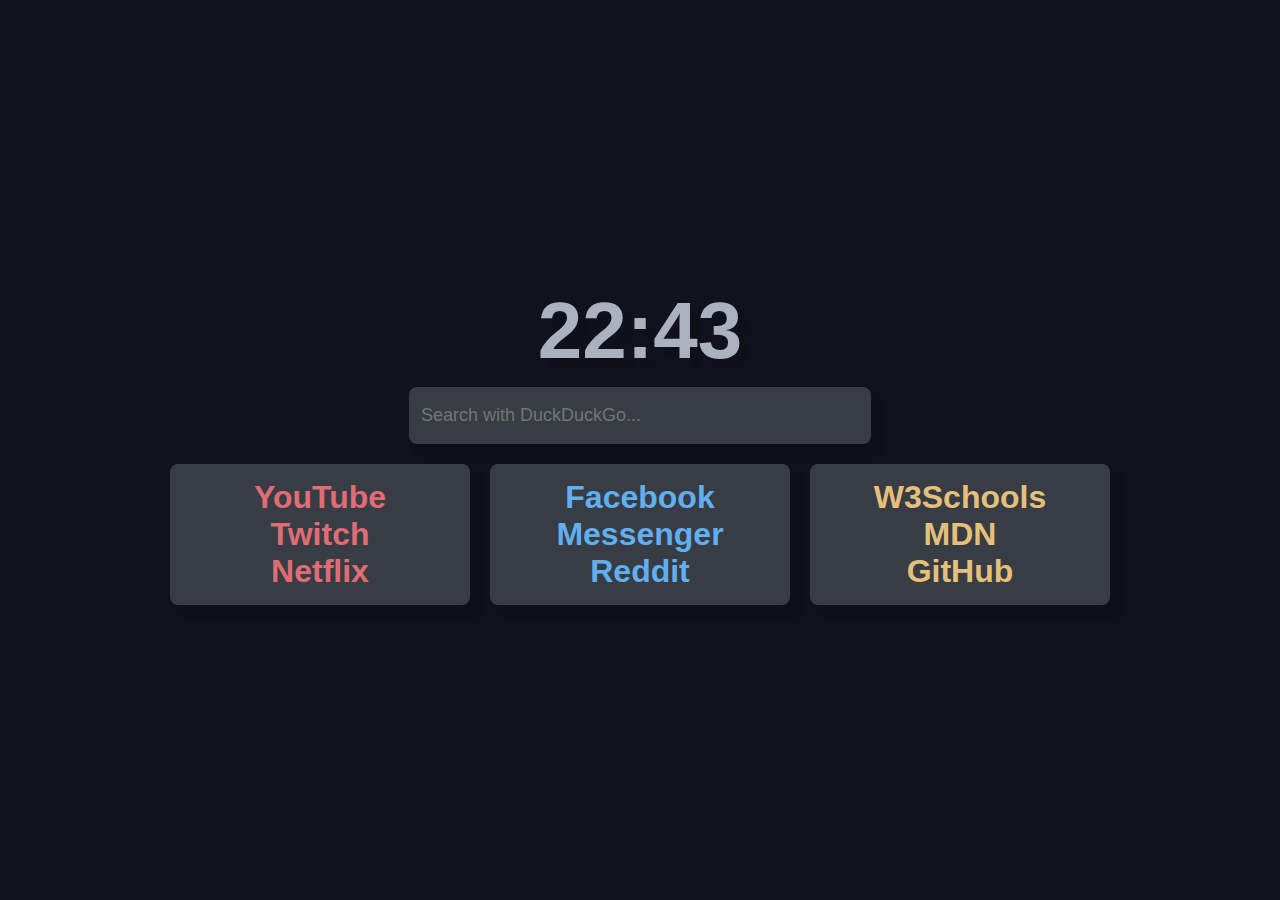
<file: complex/index.html>
<!DOCTYPE html>
<html>
    <head>
        <link rel="stylesheet" href="style.css">
        <meta charset="UTF-8">
    </head>
    <body>
        <div class="site">
            <div align="center" id="clock">
                <script src="main.js"></script>
            </div>
            <div align="center" class="search">
                <input type="text" id="searchbar" placeholder=" Search with DuckDuckGo...">
                <script src="search.js"></script>
            </div>
            <div class="container" align="center">
                <div id="box1">
                    <a href="https://www.youtube.com">YouTube</a>
                    <br>
                    <a href="https://www.twitch.tv/">Twitch</a>
                    <br>
                    <a href="https://www.netflix.com">Netflix</a>
                </div>
                <div id="box2">
                    <a href="https://www.facebook.com">Facebook</a>
                    <br>
                    <a href="https://messenger.com">Messenger</a>
                    <br>
                    <a href="https://www.reddit.com">Reddit</a>
                </div>
                <div id="box3">
                    <a href="https://www.w3schools.com">W3Schools</a>
                    <br>
                    <a href="https://developer.mozilla.org">MDN</a>
                    <br>
                    <a href="https://github.com">GitHub</a>
                </div>
            </div>
        </div>
    </body>
</html>
</file>
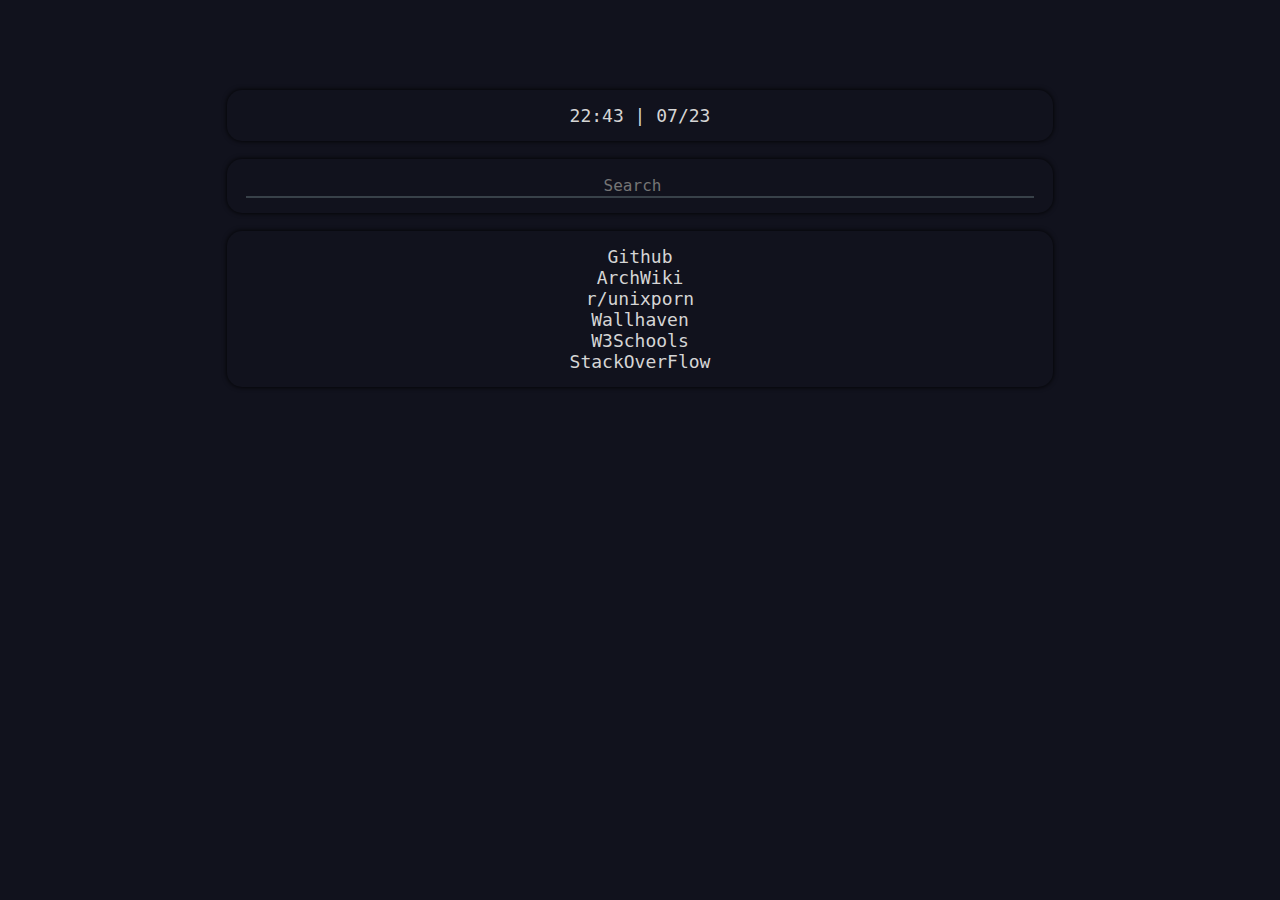
<file: simple/index.html>
<!DOCTYPE html>
<html>
  <head>
    <title>Start</title>
    <style>
      @import url("https://fonts.googleapis.com/css2?family=Fira+Code&display=swap");

      html {
        color: #d5d5d5;
        font: 18px "JetBrins Mono", monospace;
        height: 100%;
      }

      body {
        background-color: #11121D;
        padding: 5%;
      }

      a {
        color: inherit;
        text-decoration: none;
      }

      a:focus,
      a:hover {
        font-weight: bold;
      }

      input {
        background-color: unset;
        font: 16px "JetBrains Mono", monospace;
        color: #d5d5d5;
        height: 100%;
        width: 99%;
        border-top-style: hidden;
        border-right-style: hidden;
        border-left-style: hidden;
        border-bottom-style: solid;
        border-bottom-color: #384149;
        text-align: center;
      }

      input:focus {
        outline: none;
      }

      ul, form, p {
        list-style-type: none;
        padding: 0;
        box-shadow: 0px 0px 5px #000000;
        border-radius: 15px;
        width: 70%;
        padding: 15px;
      }
    </style>
  </head>
  <body>
    <center><p><span id="time"></span> | <span id="date"></span></p></center>
    <center><form id="form" role="search">
      <input
        type="search"
        id="query"
        name="q"
        placeholder="Search"
      />
    </form></center>
    <center><ul>
      <li><a href="https://github.com/">Github</a></li>
      <li><a href="https://wiki.archlinux.org/">ArchWiki</a></li>
      <li><a href="https://www.reddit.com/r/unixporn/">r/unixporn</a></li>
      <li><a href="https://wallhaven.cc/">Wallhaven</a></li>
      <li><a href="https://www.w3schools.com/">W3Schools</a></li>
      <li><a href="https://stackoverflow.com/">StackOverFlow</a></li>
    </ul></center>
    <script>
      const f = document.getElementById("form");
      const q = document.getElementById("query");
      const search = "https://duckduckgo.com/?t=ffab&q=";

      function submitted(event) {
        event.preventDefault();
        const url = search + q.value + "&ia=web";
        window.open(url, "_self");
      }

      f.addEventListener("submit", submitted);
      var date = new Date();
      document.getElementById("time").innerHTML = date.toLocaleTimeString([], {hour: '2-digit', minute:'2-digit', hour12: false});
      document.getElementById("date").innerHTML = date.toLocaleString([], {day: '2-digit', month: '2-digit'});
    </script>
  </body>
</html>
</file>
<file: complex/style.css>
#clock {
    align-items:  center;
    vertical-align: middle;
    font-weight: bold;
    color: #abb2bf;
    font-size: 80px;
    text-shadow: 10px 10px 5px #00000022;
}

#box1 {
    background-color: #383c44;
    color: #e06c75;
    margin: 10px;
    padding-top: 15px;
    padding-bottom: 15px;
    border-radius: 8px;
    box-shadow: 10px 10px 5px 5px #00000022;
    width:  25%;
    max-width: 300px;
    font-size: 32px;
    transition: transform .2s;
}

#box2 {
    background-color: #383c44;
    color: #61afef;
    margin: 10px;
    padding-top: 15px;
    padding-bottom: 15px;
    border-radius: 8px;
    box-shadow: 10px 10px 5px 5px #00000022;
    width:  25%;
    max-width: 300px;
    font-size: 32px;
    transition: transform .2s;
}

#box3 {
    background-color: #383c44;
    color: #e5c07b;
    margin: 10px;
    padding-top: 15px;
    padding-bottom: 15px;
    border-radius: 8px;
    width:  25%;
    box-shadow: 10px 10px 5px 5px #00000022;
    max-width: 300px;
    font-size: 32px;
    transition: transform .2s;
}

body {
    background-color: #11121D;
    margin: 0;
    align-items:  center;
    vertical-align: middle;
    font-weight: bold;
    color: #abb2bf;
}

.container {
    display: flex;
    align-items: center;
    flex-direction: row;
    justify-content: center;
}

a {
    text-decoration: none;
    color:  inherit;
    text-align: center;
    margin: 0 auto;
}

#box1:hover {
    transform: scale(1.3);
}

#box2:hover {
    transform: scale(1.3);
}

#box3:hover {
    transform: scale(1.3);
}

#searchbar:hover {
    width: 70%;
    max-width: 925px;
}

#searchbar:focus {
    width: 70%;
    max-width: 925px;
}

#searchbar {
    width: 35%;
    height: 45px;
    max-width: 925px;
    border: 5px solid #383c44;
    background-color: #383c44;
    color: #c678dd;
    font-family: inherit;
    font-size: 18px;
    margin: 10px;
    border-radius: 8px;
    box-shadow: 10px 10px 5px 5px #00000022;
    transition: width 0.5s;
    transition-delay: 0.5s;
}

.site {
    position: absolute;
    margin: 0;
    width: 100%;
    top:50%;
    -ms-transform: translateY(-50%);
    transform: translateY(-50%);
    font-family: 'Iosevka', Tahoma, Geneva, Verdana, sans-serif;
}
</file>
